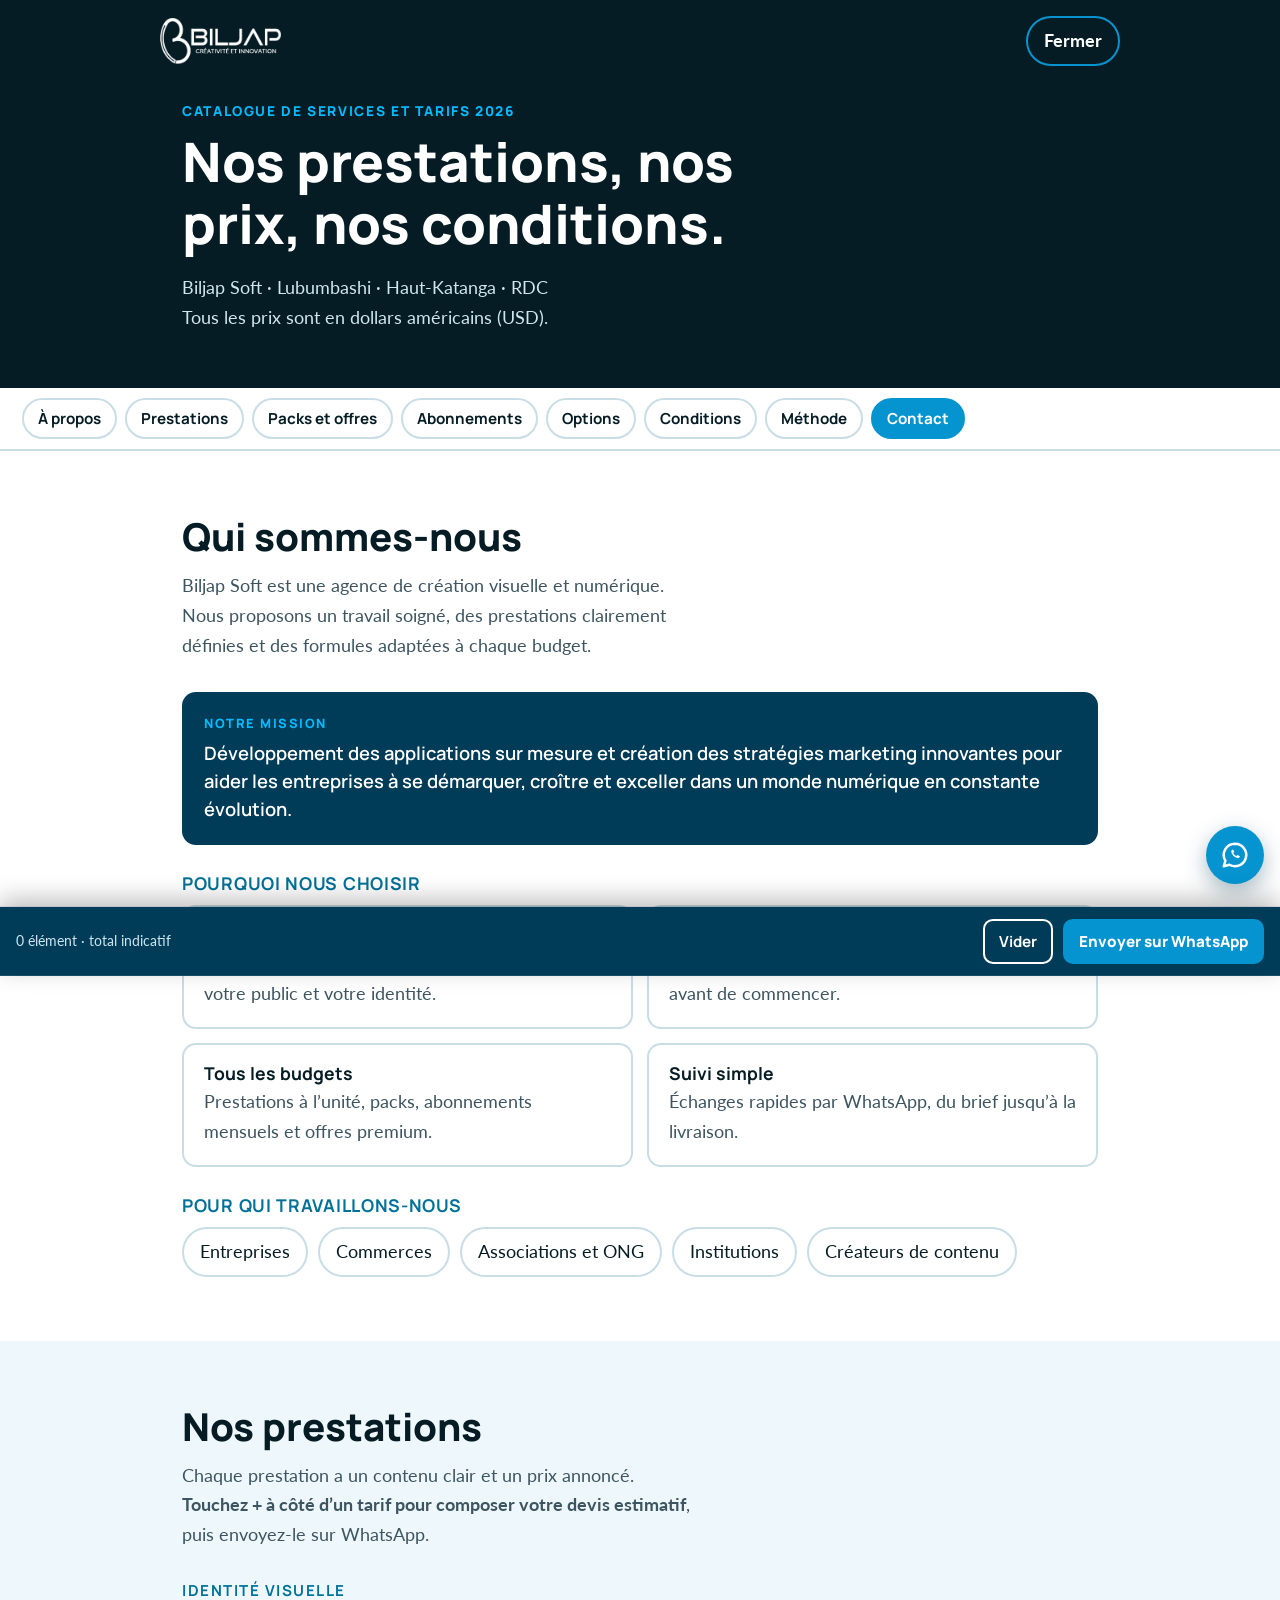
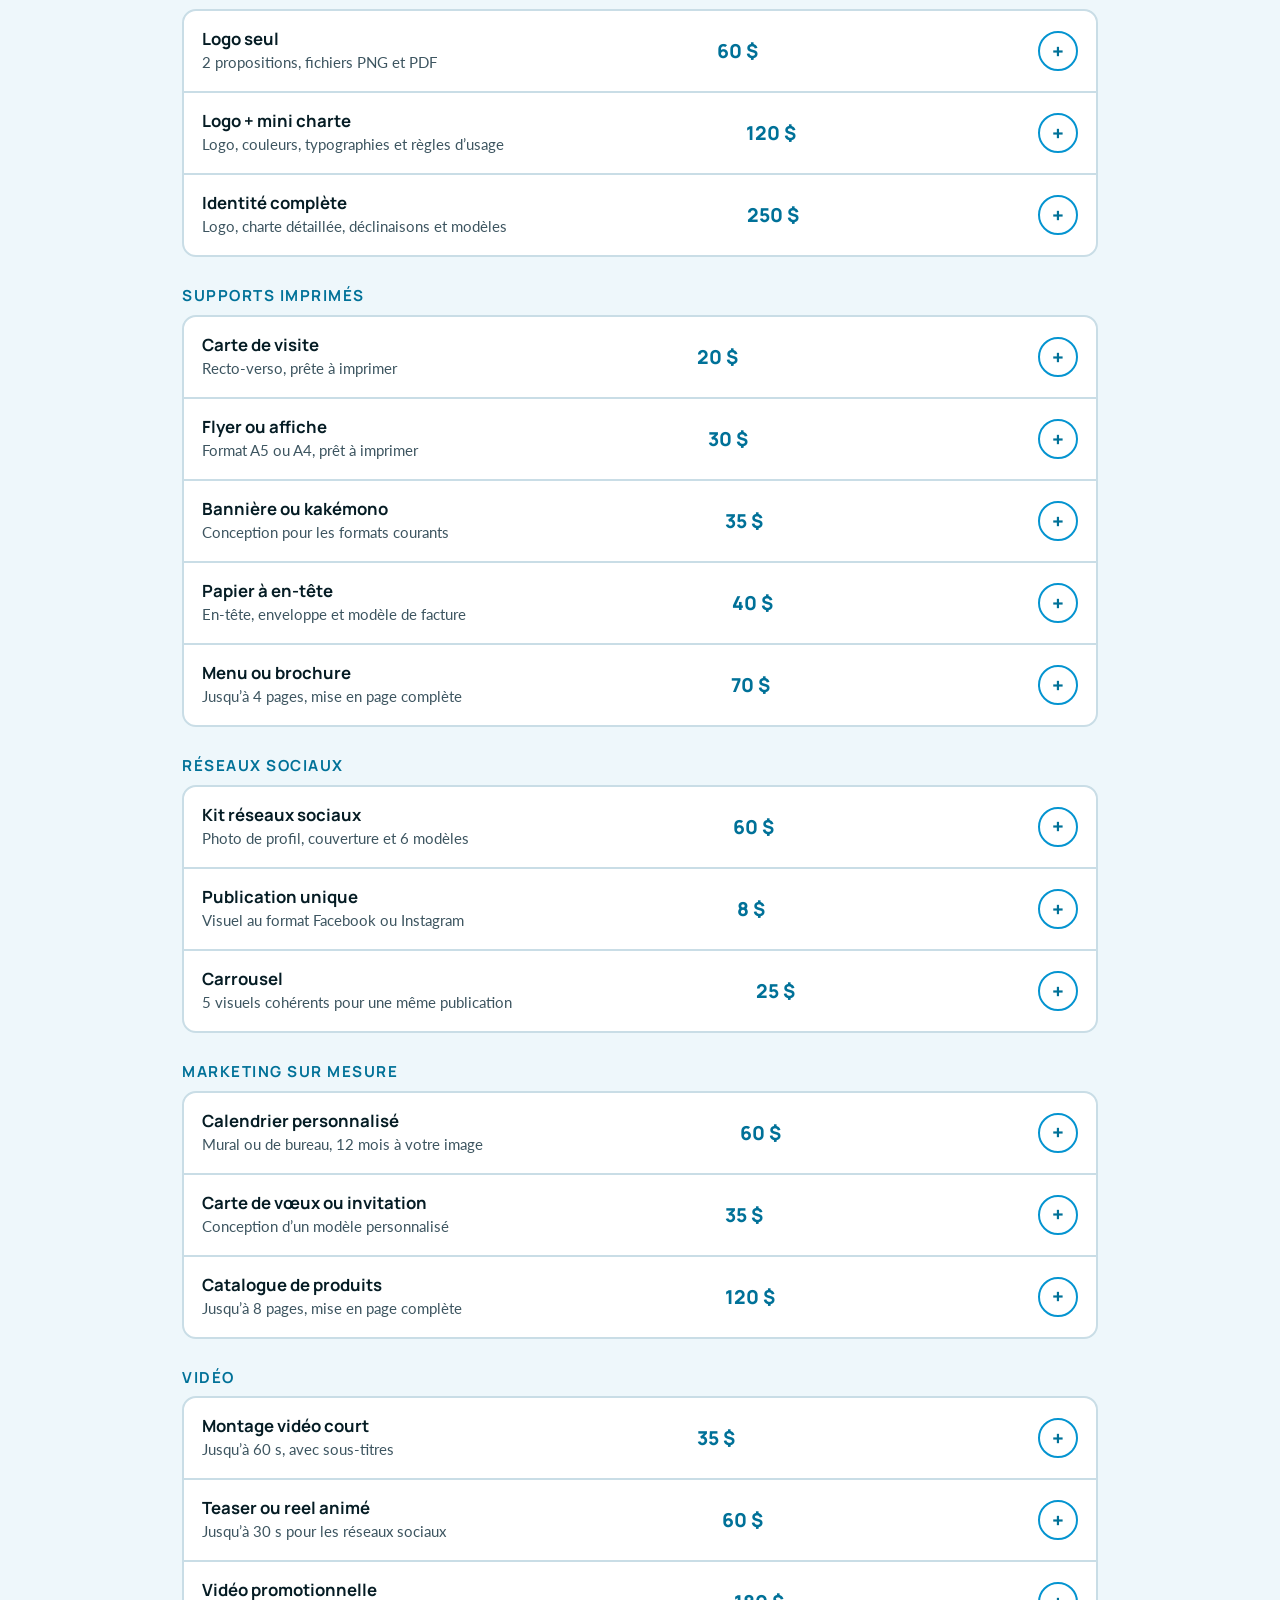
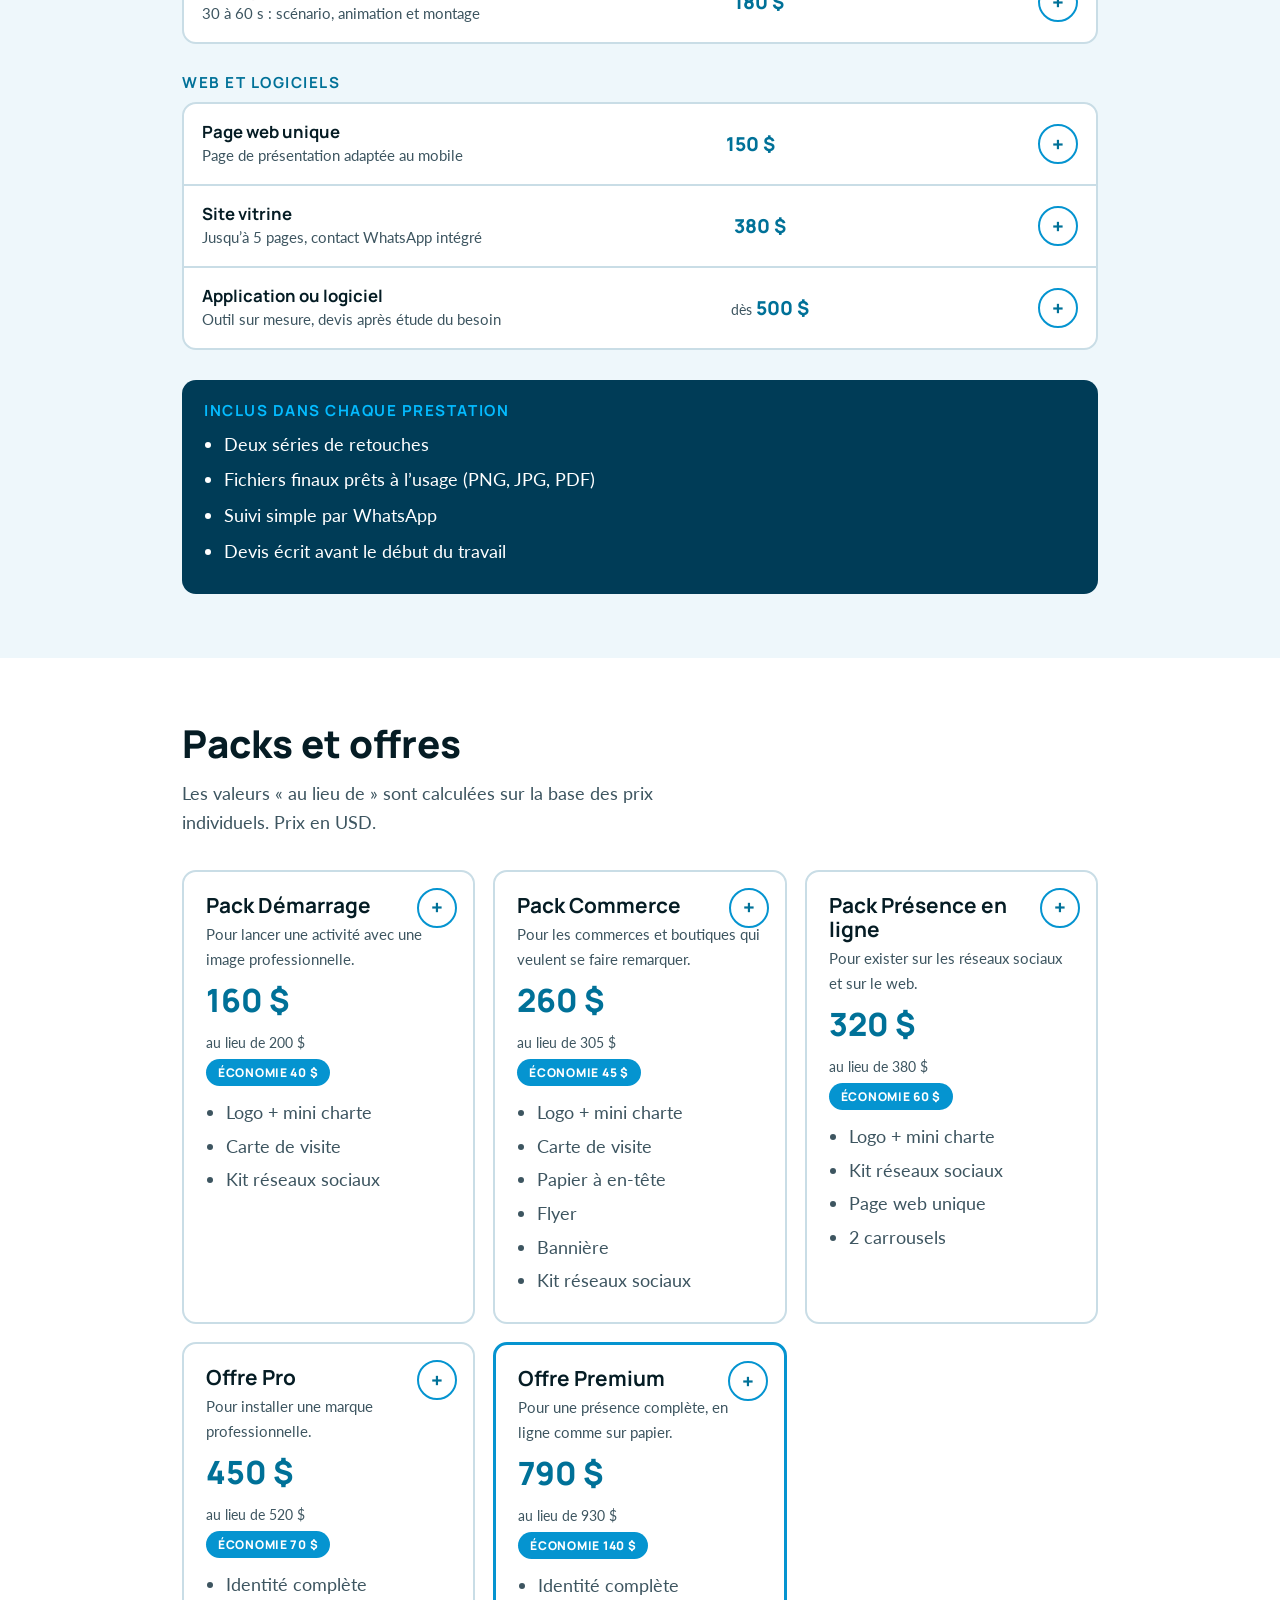
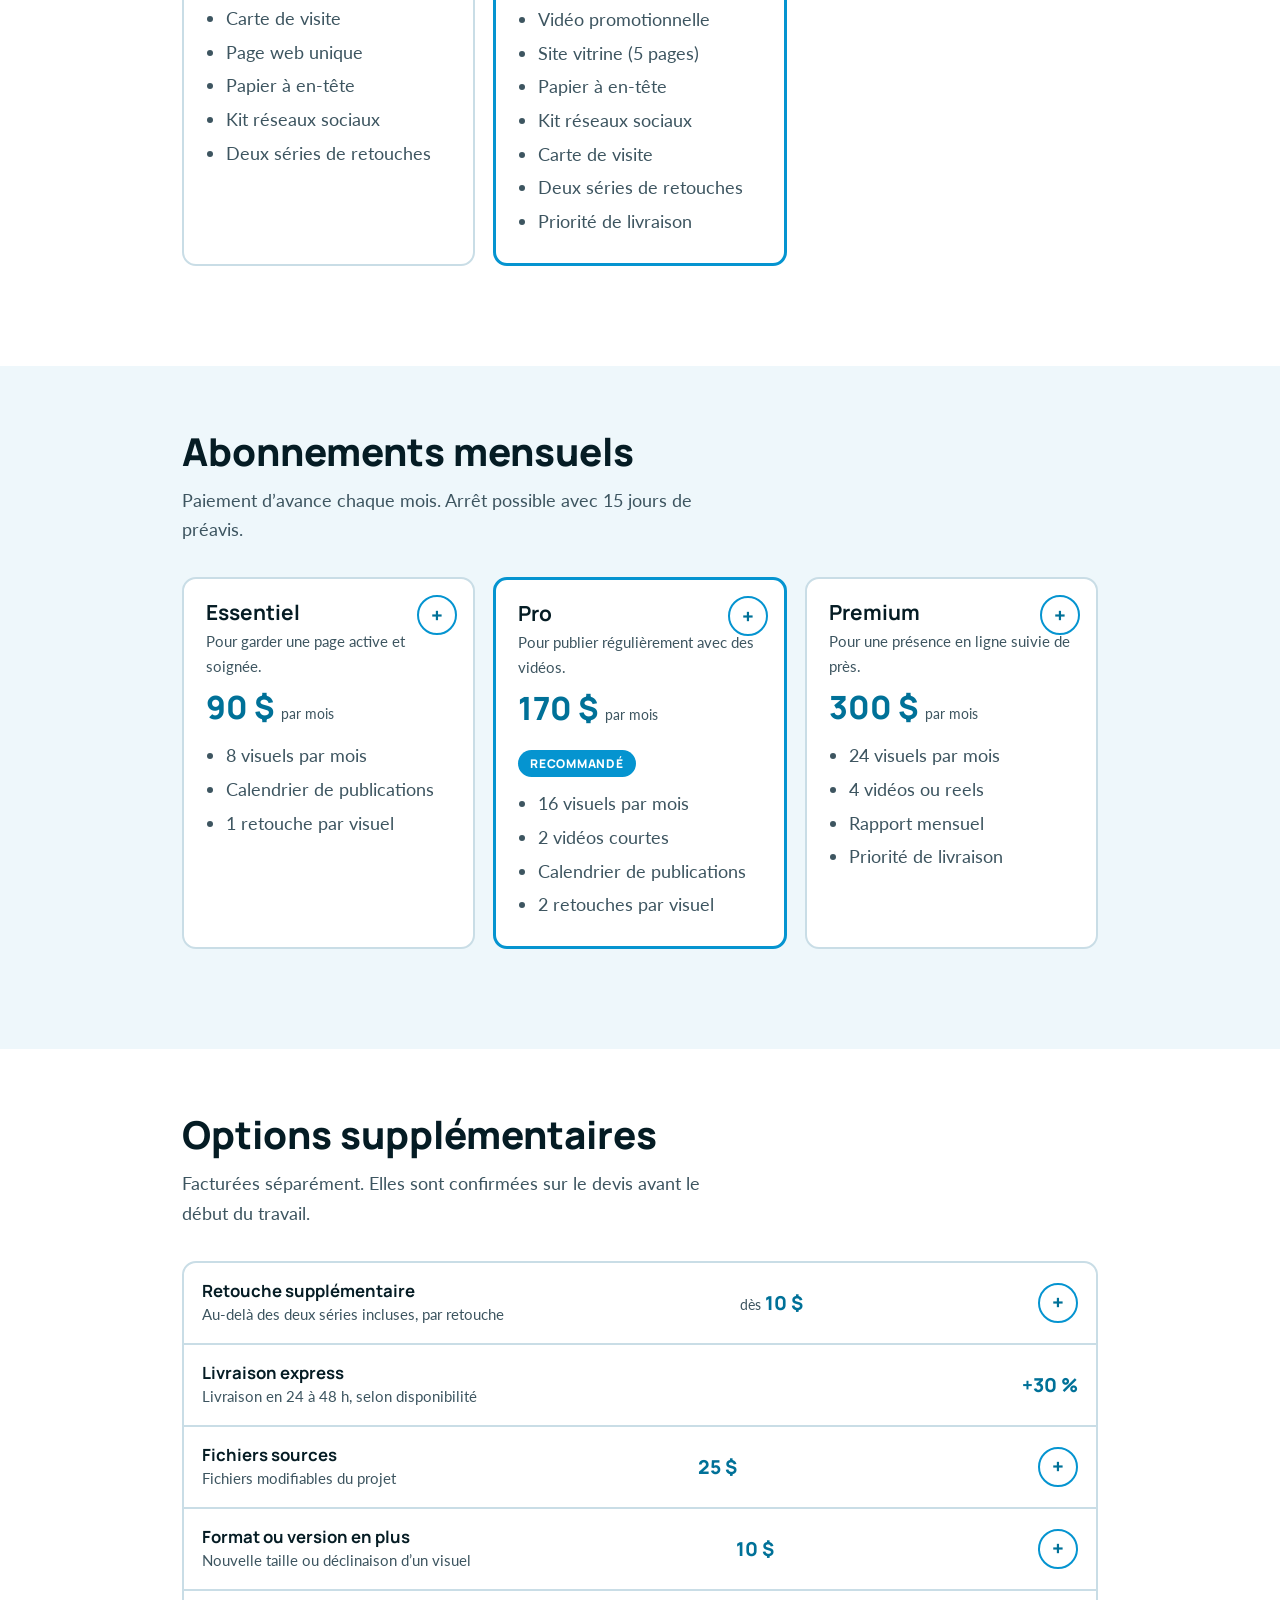
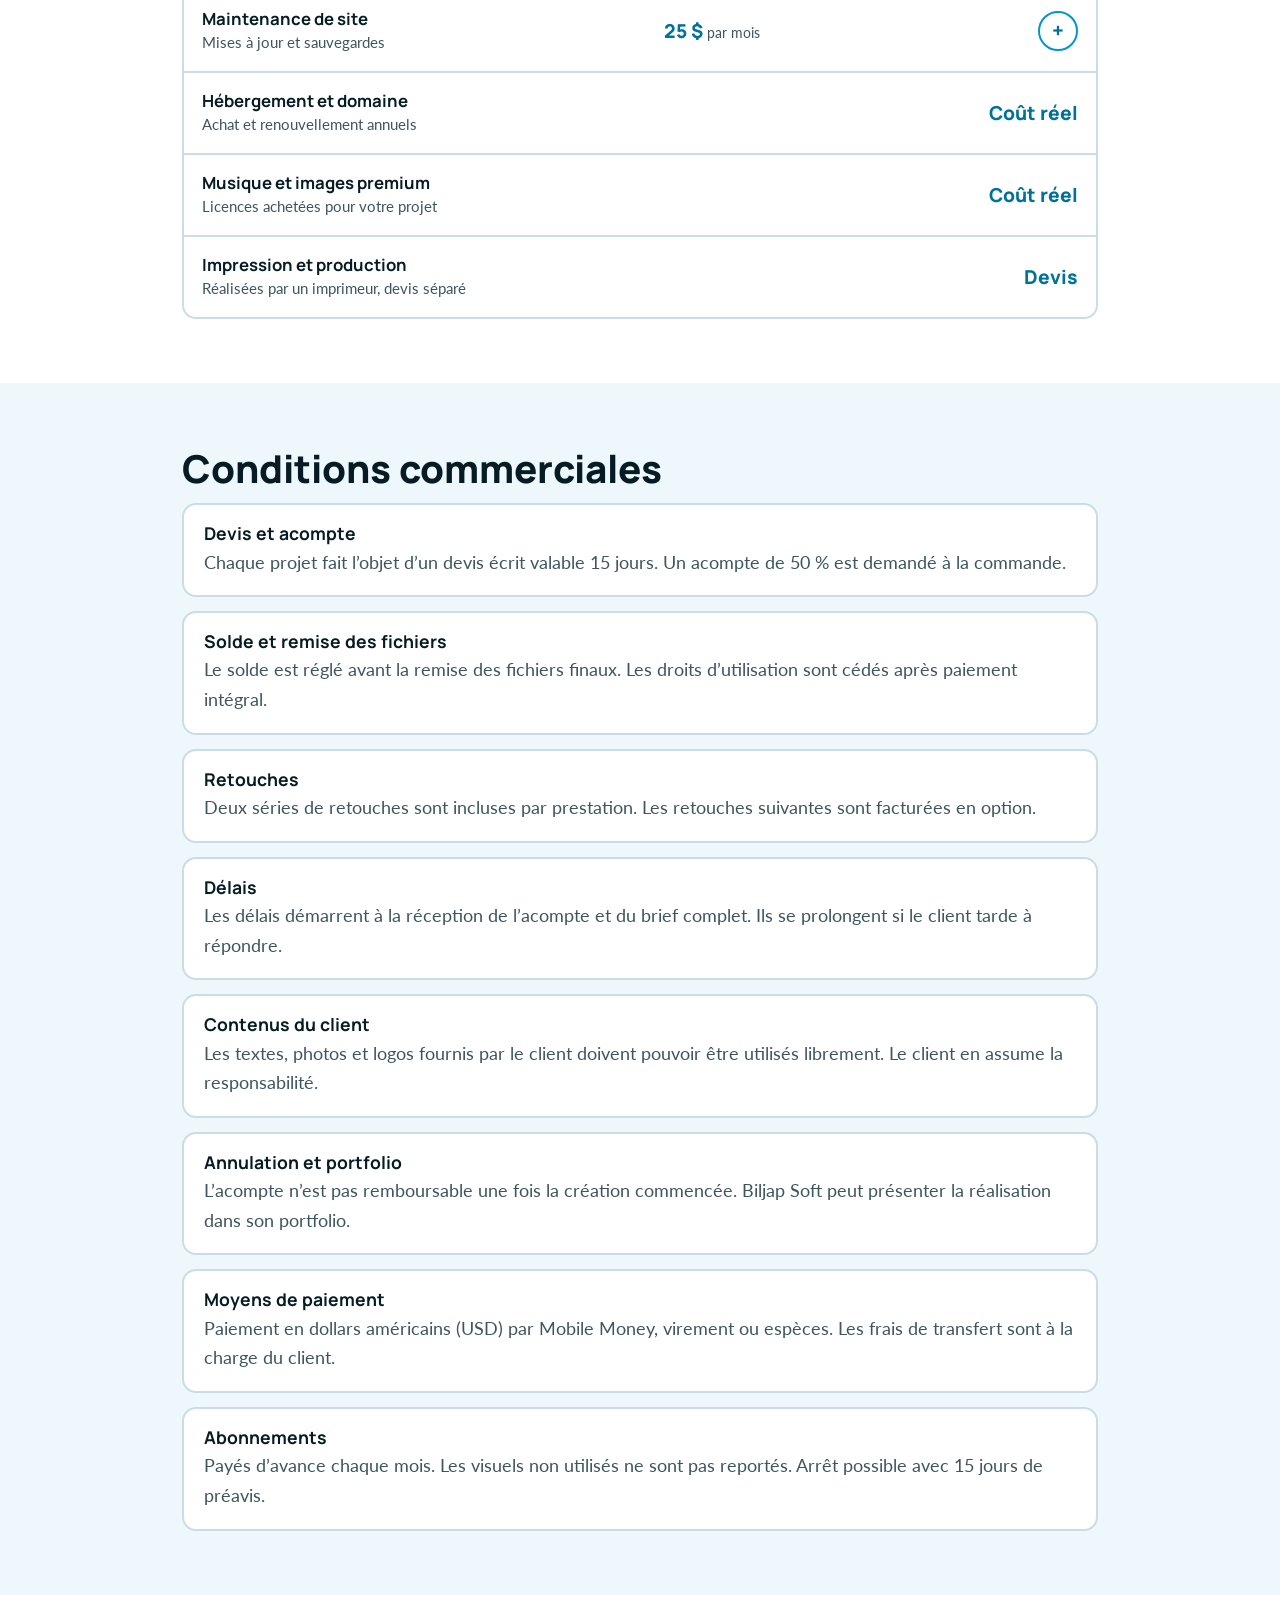
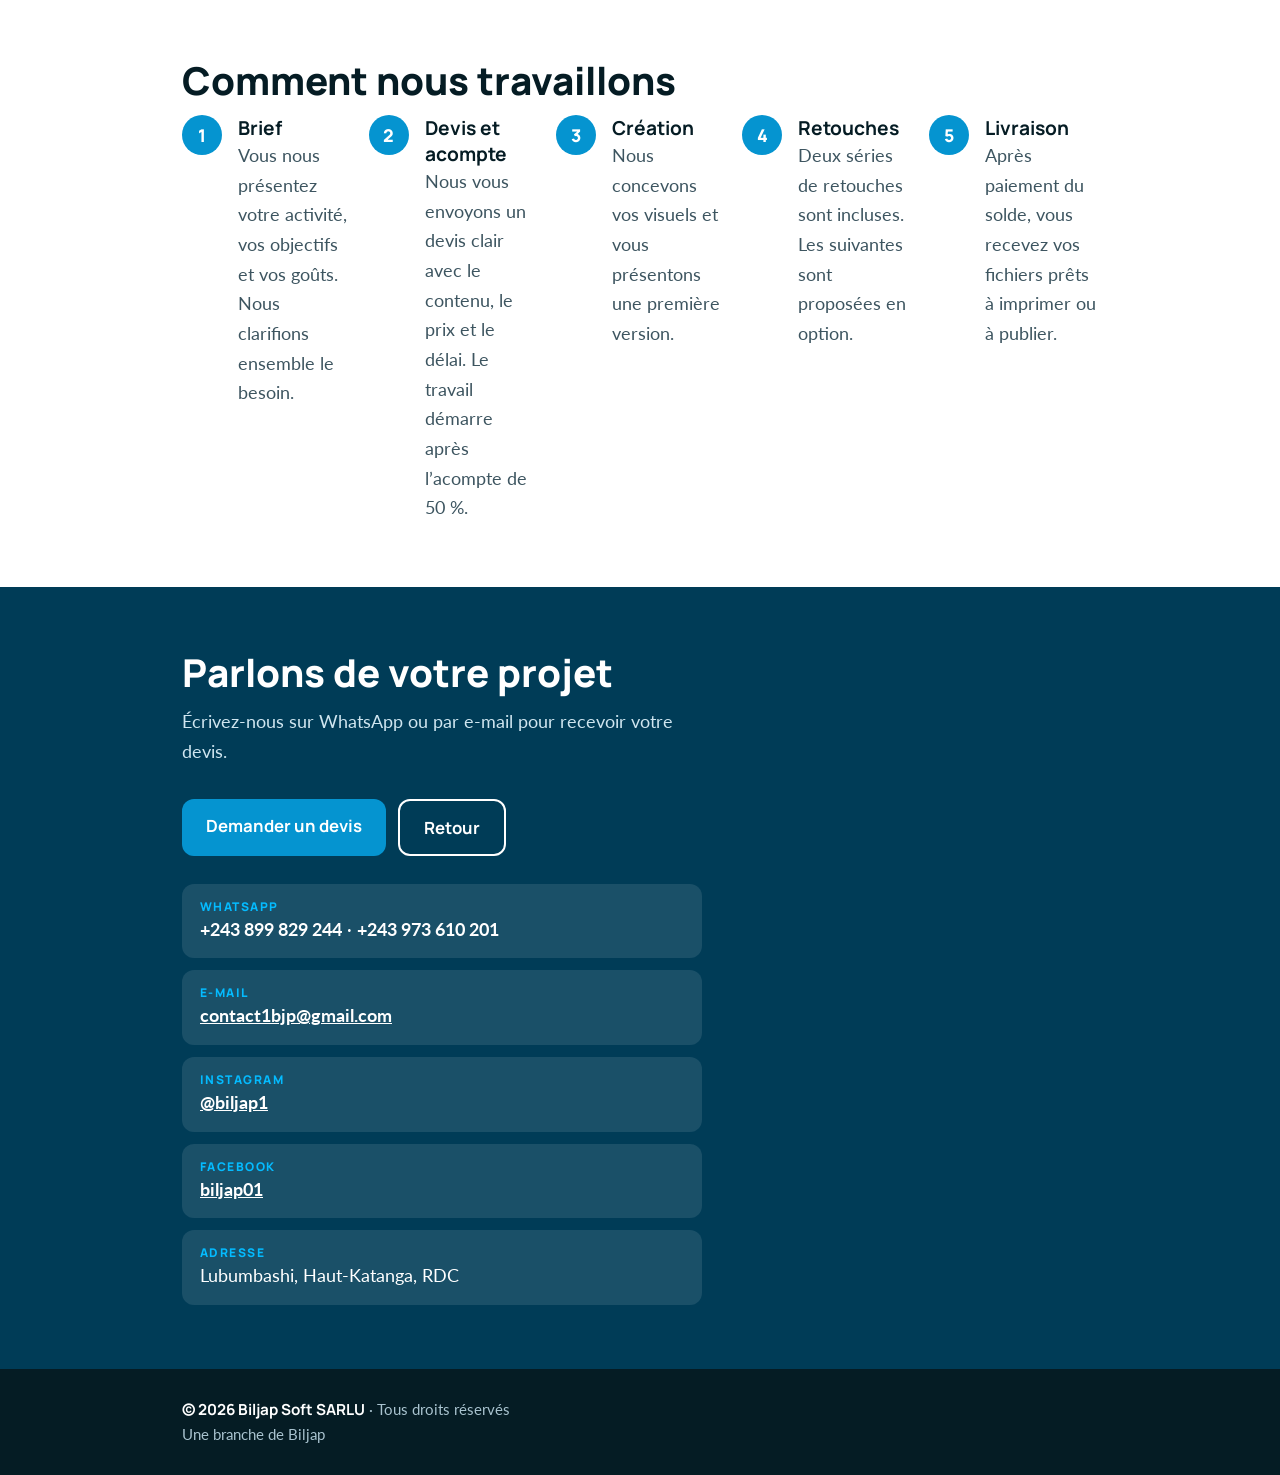
<file: catalogue.html>
<!DOCTYPE html>
<html lang="fr">
<head>
<meta charset="utf-8">
<meta name="viewport" content="width=device-width, initial-scale=1, viewport-fit=cover">
<title>Catalogue de services et tarifs 2026 – Biljap Soft</title>
<meta name="description" content="Prestations, packs, abonnements, options et conditions de Biljap Soft, agence de création visuelle et numérique à Lubumbashi.">
<link rel="icon" href="assets/favicon.svg" type="image/svg+xml">
<link rel="stylesheet" href="https://fonts.googleapis.com/css2?family=Lato:wght@400;700&family=Manrope:wght@600;700;800&display=swap">
<link rel="stylesheet" href="assets/style.css">
<link rel="stylesheet" href="assets/catalogue.css">
<link rel="stylesheet" href="assets/animations.css">
<script src="assets/script.js" defer></script>
<script src="assets/supabase-config.js" defer></script>
<script src="assets/visites.js" defer></script>
</head>
<body data-quote>
<header>
  <div class="wrap bar">
    <a class="logo" href="index.html" aria-label="Biljap Soft, retour au site"><img src="assets/logo-biljap-blanc.png" alt="Biljap, créativité et innovation" height="46" style="height:46px;width:auto;display:block"></a>
    <a class="tel" href="index.html">Fermer</a>
  </div>
  <div class="wrap chero" id="haut">
    <p class="kick">Catalogue de services et tarifs 2026</p>
    <h1>Nos prestations, nos prix, nos conditions.</h1>
    <p class="sub">Biljap Soft · Lubumbashi · Haut-Katanga · RDC<br>Tous les prix sont en dollars américains (USD).</p>
  </div>
</header>
<nav class="cnav" aria-label="Sommaire du catalogue">
  <a href="#apropos">À propos</a><a href="#prestations">Prestations</a><a href="#packs">Packs et offres</a><a href="#abonnements">Abonnements</a><a href="#options">Options</a><a href="#conditions">Conditions</a><a href="#methode">Méthode</a><a href="#contact">Contact</a>
</nav>
<main>
<section id="apropos">
  <div class="wrap">
    <h2>Qui sommes-nous</h2>
    <p class="lead">Biljap Soft est une agence de création visuelle et numérique. Nous proposons un travail soigné, des prestations clairement définies et des formules adaptées à chaque budget.</p>
    <div class="mission"><span>Notre mission</span><p>Développement des applications sur mesure et création des stratégies marketing innovantes pour aider les entreprises à se démarquer, croître et exceller dans un monde numérique en constante évolution.</p></div>
    <h3 class="sub3">Pourquoi nous choisir</h3>
    <div class="items"><div class="item"><h3>Travail soigné</h3><p>Chaque création est pensée pour votre activité, votre public et votre identité.</p></div><div class="item"><h3>Prestations définies</h3><p>Ce qui est inclus et le prix sont indiqués clairement avant de commencer.</p></div><div class="item"><h3>Tous les budgets</h3><p>Prestations à l’unité, packs, abonnements mensuels et offres premium.</p></div><div class="item"><h3>Suivi simple</h3><p>Échanges rapides par WhatsApp, du brief jusqu’à la livraison.</p></div></div>
    <h3 class="sub3">Pour qui travaillons-nous</h3>
    <ul class="chips"><li>Entreprises</li><li>Commerces</li><li>Associations et ONG</li><li>Institutions</li><li>Créateurs de contenu</li></ul>
  </div>
</section>
<section class="alt" id="prestations">
  <div class="wrap">
    <h2>Nos prestations</h2>
    <p class="lead">Chaque prestation a un contenu clair et un prix annoncé. <b>Touchez + à côté d’un tarif pour composer votre devis estimatif</b>, puis envoyez-le sur WhatsApp.</p>
    <div class="grp"><h3>Identité visuelle</h3><div class="rows"><div class="row"><div><b>Logo seul</b><span class="d">2 propositions, fichiers PNG et PDF</span></div><div class="pr">60 $</div></div><div class="row"><div><b>Logo + mini charte</b><span class="d">Logo, couleurs, typographies et règles d’usage</span></div><div class="pr">120 $</div></div><div class="row"><div><b>Identité complète</b><span class="d">Logo, charte détaillée, déclinaisons et modèles</span></div><div class="pr">250 $</div></div></div></div><div class="grp"><h3>Supports imprimés</h3><div class="rows"><div class="row"><div><b>Carte de visite</b><span class="d">Recto-verso, prête à imprimer</span></div><div class="pr">20 $</div></div><div class="row"><div><b>Flyer ou affiche</b><span class="d">Format A5 ou A4, prêt à imprimer</span></div><div class="pr">30 $</div></div><div class="row"><div><b>Bannière ou kakémono</b><span class="d">Conception pour les formats courants</span></div><div class="pr">35 $</div></div><div class="row"><div><b>Papier à en-tête</b><span class="d">En-tête, enveloppe et modèle de facture</span></div><div class="pr">40 $</div></div><div class="row"><div><b>Menu ou brochure</b><span class="d">Jusqu’à 4 pages, mise en page complète</span></div><div class="pr">70 $</div></div></div></div><div class="grp"><h3>Réseaux sociaux</h3><div class="rows"><div class="row"><div><b>Kit réseaux sociaux</b><span class="d">Photo de profil, couverture et 6 modèles</span></div><div class="pr">60 $</div></div><div class="row"><div><b>Publication unique</b><span class="d">Visuel au format Facebook ou Instagram</span></div><div class="pr">8 $</div></div><div class="row"><div><b>Carrousel</b><span class="d">5 visuels cohérents pour une même publication</span></div><div class="pr">25 $</div></div></div></div><div class="grp"><h3>Marketing sur mesure</h3><div class="rows"><div class="row"><div><b>Calendrier personnalisé</b><span class="d">Mural ou de bureau, 12 mois à votre image</span></div><div class="pr">60 $</div></div><div class="row"><div><b>Carte de vœux ou invitation</b><span class="d">Conception d’un modèle personnalisé</span></div><div class="pr">35 $</div></div><div class="row"><div><b>Catalogue de produits</b><span class="d">Jusqu’à 8 pages, mise en page complète</span></div><div class="pr">120 $</div></div></div></div><div class="grp"><h3>Vidéo</h3><div class="rows"><div class="row"><div><b>Montage vidéo court</b><span class="d">Jusqu’à 60 s, avec sous-titres</span></div><div class="pr">35 $</div></div><div class="row"><div><b>Teaser ou reel animé</b><span class="d">Jusqu’à 30 s pour les réseaux sociaux</span></div><div class="pr">60 $</div></div><div class="row"><div><b>Vidéo promotionnelle</b><span class="d">30 à 60 s : scénario, animation et montage</span></div><div class="pr">180 $</div></div></div></div><div class="grp"><h3>Web et logiciels</h3><div class="rows"><div class="row"><div><b>Page web unique</b><span class="d">Page de présentation adaptée au mobile</span></div><div class="pr">150 $</div></div><div class="row"><div><b>Site vitrine</b><span class="d">Jusqu’à 5 pages, contact WhatsApp intégré</span></div><div class="pr">380 $</div></div><div class="row"><div><b>Application ou logiciel</b><span class="d">Outil sur mesure, devis après étude du besoin</span></div><div class="pr"><small>dès</small> 500 $</div></div></div></div>
    <div class="incl"><h3>Inclus dans chaque prestation</h3><ul><li>Deux séries de retouches</li><li>Fichiers finaux prêts à l’usage (PNG, JPG, PDF)</li><li>Suivi simple par WhatsApp</li><li>Devis écrit avant le début du travail</li></ul></div>
  </div>
</section>
<section id="packs">
  <div class="wrap">
    <h2>Packs et offres</h2>
    <p class="lead">Les valeurs « au lieu de » sont calculées sur la base des prix individuels. Prix en USD.</p>
    <div class="packs"><div class="pack"><h3>Pack Démarrage</h3><p class="pd">Pour lancer une activité avec une image professionnelle.</p><div class="p">160 $</div><small>au lieu de 200 $</small><span class="eco">Économie 40 $</span><ul><li>Logo + mini charte</li><li>Carte de visite</li><li>Kit réseaux sociaux</li></ul></div><div class="pack"><h3>Pack Commerce</h3><p class="pd">Pour les commerces et boutiques qui veulent se faire remarquer.</p><div class="p">260 $</div><small>au lieu de 305 $</small><span class="eco">Économie 45 $</span><ul><li>Logo + mini charte</li><li>Carte de visite</li><li>Papier à en-tête</li><li>Flyer</li><li>Bannière</li><li>Kit réseaux sociaux</li></ul></div><div class="pack"><h3>Pack Présence en ligne</h3><p class="pd">Pour exister sur les réseaux sociaux et sur le web.</p><div class="p">320 $</div><small>au lieu de 380 $</small><span class="eco">Économie 60 $</span><ul><li>Logo + mini charte</li><li>Kit réseaux sociaux</li><li>Page web unique</li><li>2 carrousels</li></ul></div><div class="pack"><h3>Offre Pro</h3><p class="pd">Pour installer une marque professionnelle.</p><div class="p">450 $</div><small>au lieu de 520 $</small><span class="eco">Économie 70 $</span><ul><li>Identité complète</li><li>Carte de visite</li><li>Page web unique</li><li>Papier à en-tête</li><li>Kit réseaux sociaux</li><li>Deux séries de retouches</li></ul></div><div class="pack best"><h3>Offre Premium</h3><p class="pd">Pour une présence complète, en ligne comme sur papier.</p><div class="p">790 $</div><small>au lieu de 930 $</small><span class="eco">Économie 140 $</span><ul><li>Identité complète</li><li>Vidéo promotionnelle</li><li>Site vitrine (5 pages)</li><li>Papier à en-tête</li><li>Kit réseaux sociaux</li><li>Carte de visite</li><li>Deux séries de retouches</li><li>Priorité de livraison</li></ul></div></div>
  </div>
</section>
<section class="alt" id="abonnements">
  <div class="wrap">
    <h2>Abonnements mensuels</h2>
    <p class="lead">Paiement d’avance chaque mois. Arrêt possible avec 15 jours de préavis.</p>
    <div class="packs"><div class="pack"><h3>Essentiel</h3><p class="pd">Pour garder une page active et soignée.</p><div class="p">90 $ <small>par mois</small></div><ul><li>8 visuels par mois</li><li>Calendrier de publications</li><li>1 retouche par visuel</li></ul></div><div class="pack best"><h3>Pro</h3><p class="pd">Pour publier régulièrement avec des vidéos.</p><div class="p">170 $ <small>par mois</small></div><span class="eco">Recommandé</span><ul><li>16 visuels par mois</li><li>2 vidéos courtes</li><li>Calendrier de publications</li><li>2 retouches par visuel</li></ul></div><div class="pack"><h3>Premium</h3><p class="pd">Pour une présence en ligne suivie de près.</p><div class="p">300 $ <small>par mois</small></div><ul><li>24 visuels par mois</li><li>4 vidéos ou reels</li><li>Rapport mensuel</li><li>Priorité de livraison</li></ul></div></div>
  </div>
</section>
<section id="options">
  <div class="wrap">
    <h2>Options supplémentaires</h2>
    <p class="lead">Facturées séparément. Elles sont confirmées sur le devis avant le début du travail.</p>
    <div class="rows"><div class="row"><div><b>Retouche supplémentaire</b><span class="d">Au-delà des deux séries incluses, par retouche</span></div><div class="pr"><small>dès</small> 10 $</div></div><div class="row"><div><b>Livraison express</b><span class="d">Livraison en 24 à 48 h, selon disponibilité</span></div><div class="pr">+30 %</div></div><div class="row"><div><b>Fichiers sources</b><span class="d">Fichiers modifiables du projet</span></div><div class="pr">25 $</div></div><div class="row"><div><b>Format ou version en plus</b><span class="d">Nouvelle taille ou déclinaison d’un visuel</span></div><div class="pr">10 $</div></div><div class="row"><div><b>Maintenance de site</b><span class="d">Mises à jour et sauvegardes</span></div><div class="pr">25 $ <small>par mois</small></div></div><div class="row"><div><b>Hébergement et domaine</b><span class="d">Achat et renouvellement annuels</span></div><div class="pr">Coût réel</div></div><div class="row"><div><b>Musique et images premium</b><span class="d">Licences achetées pour votre projet</span></div><div class="pr">Coût réel</div></div><div class="row"><div><b>Impression et production</b><span class="d">Réalisées par un imprimeur, devis séparé</span></div><div class="pr">Devis</div></div></div>
  </div>
</section>
<section class="alt" id="conditions">
  <div class="wrap">
    <h2>Conditions commerciales</h2>
    <div class="items one"><div class="item"><h3>Devis et acompte</h3><p>Chaque projet fait l’objet d’un devis écrit valable 15 jours. Un acompte de 50 % est demandé à la commande.</p></div><div class="item"><h3>Solde et remise des fichiers</h3><p>Le solde est réglé avant la remise des fichiers finaux. Les droits d’utilisation sont cédés après paiement intégral.</p></div><div class="item"><h3>Retouches</h3><p>Deux séries de retouches sont incluses par prestation. Les retouches suivantes sont facturées en option.</p></div><div class="item"><h3>Délais</h3><p>Les délais démarrent à la réception de l’acompte et du brief complet. Ils se prolongent si le client tarde à répondre.</p></div><div class="item"><h3>Contenus du client</h3><p>Les textes, photos et logos fournis par le client doivent pouvoir être utilisés librement. Le client en assume la responsabilité.</p></div><div class="item"><h3>Annulation et portfolio</h3><p>L’acompte n’est pas remboursable une fois la création commencée. Biljap Soft peut présenter la réalisation dans son portfolio.</p></div><div class="item"><h3>Moyens de paiement</h3><p>Paiement en dollars américains (USD) par Mobile Money, virement ou espèces. Les frais de transfert sont à la charge du client.</p></div><div class="item"><h3>Abonnements</h3><p>Payés d’avance chaque mois. Les visuels non utilisés ne sont pas reportés. Arrêt possible avec 15 jours de préavis.</p></div></div>
  </div>
</section>
<section id="methode">
  <div class="wrap">
    <h2>Comment nous travaillons</h2>
    <ol class="steps five"><li><b>Brief</b><span>Vous nous présentez votre activité, vos objectifs et vos goûts. Nous clarifions ensemble le besoin.</span></li><li><b>Devis et acompte</b><span>Nous vous envoyons un devis clair avec le contenu, le prix et le délai. Le travail démarre après l’acompte de 50 %.</span></li><li><b>Création</b><span>Nous concevons vos visuels et vous présentons une première version.</span></li><li><b>Retouches</b><span>Deux séries de retouches sont incluses. Les suivantes sont proposées en option.</span></li><li><b>Livraison</b><span>Après paiement du solde, vous recevez vos fichiers prêts à imprimer ou à publier.</span></li></ol>
  </div>
</section>
<section class="contact" id="contact">
  <div class="wrap">
    <h2>Parlons de votre projet</h2>
    <p class="lead">Écrivez-nous sur WhatsApp ou par e-mail pour recevoir votre devis.</p>
    <div class="btns"><a class="btn main" href="whatsapp://send?phone=/243899829244?text=Bonjour%20Biljap%20Soft%2C%20je%20souhaite%20un%20devis.">Demander un devis</a><a class="btn ghost" href="index.html">Retour</a></div>
    <ul class="clist">
      <li><span>WhatsApp</span><a href="whatsapp://send?phone=243899829244" style="text-decoration:none; size:14px">+243 899 829 244</a> · <a href="whatsapp://send?phone=243973610201" style="text-decoration:none; size:14px">+243 973 610 201</a></li>
      <li><span>E-mail</span><a href="mailto:contact1bjp@gmail.com">contact1bjp@gmail.com</a></li>
      <li><span>Instagram</span><a href="https://www.instagram.com/biljap1?dmpr=czBpMTJ1c3Nvdmox&utm_source=qr">@biljap1</a></li>
      <li><span>Facebook</span><a href="https://www.facebook.com/share/19TpGvCeK1/?mibextid=wwXIfr">biljap01</a></li>
      <li><span>Adresse</span>Lubumbashi, Haut-Katanga, RDC</li>
    </ul>
  </div>
</section>
</main>
<footer>
  <div class="wrap"><b>© 2026 Biljap Soft SARLU</b> · Tous droits réservés<br>Une branche de Biljap</div>
</footer>
</body>
</html>
</file>
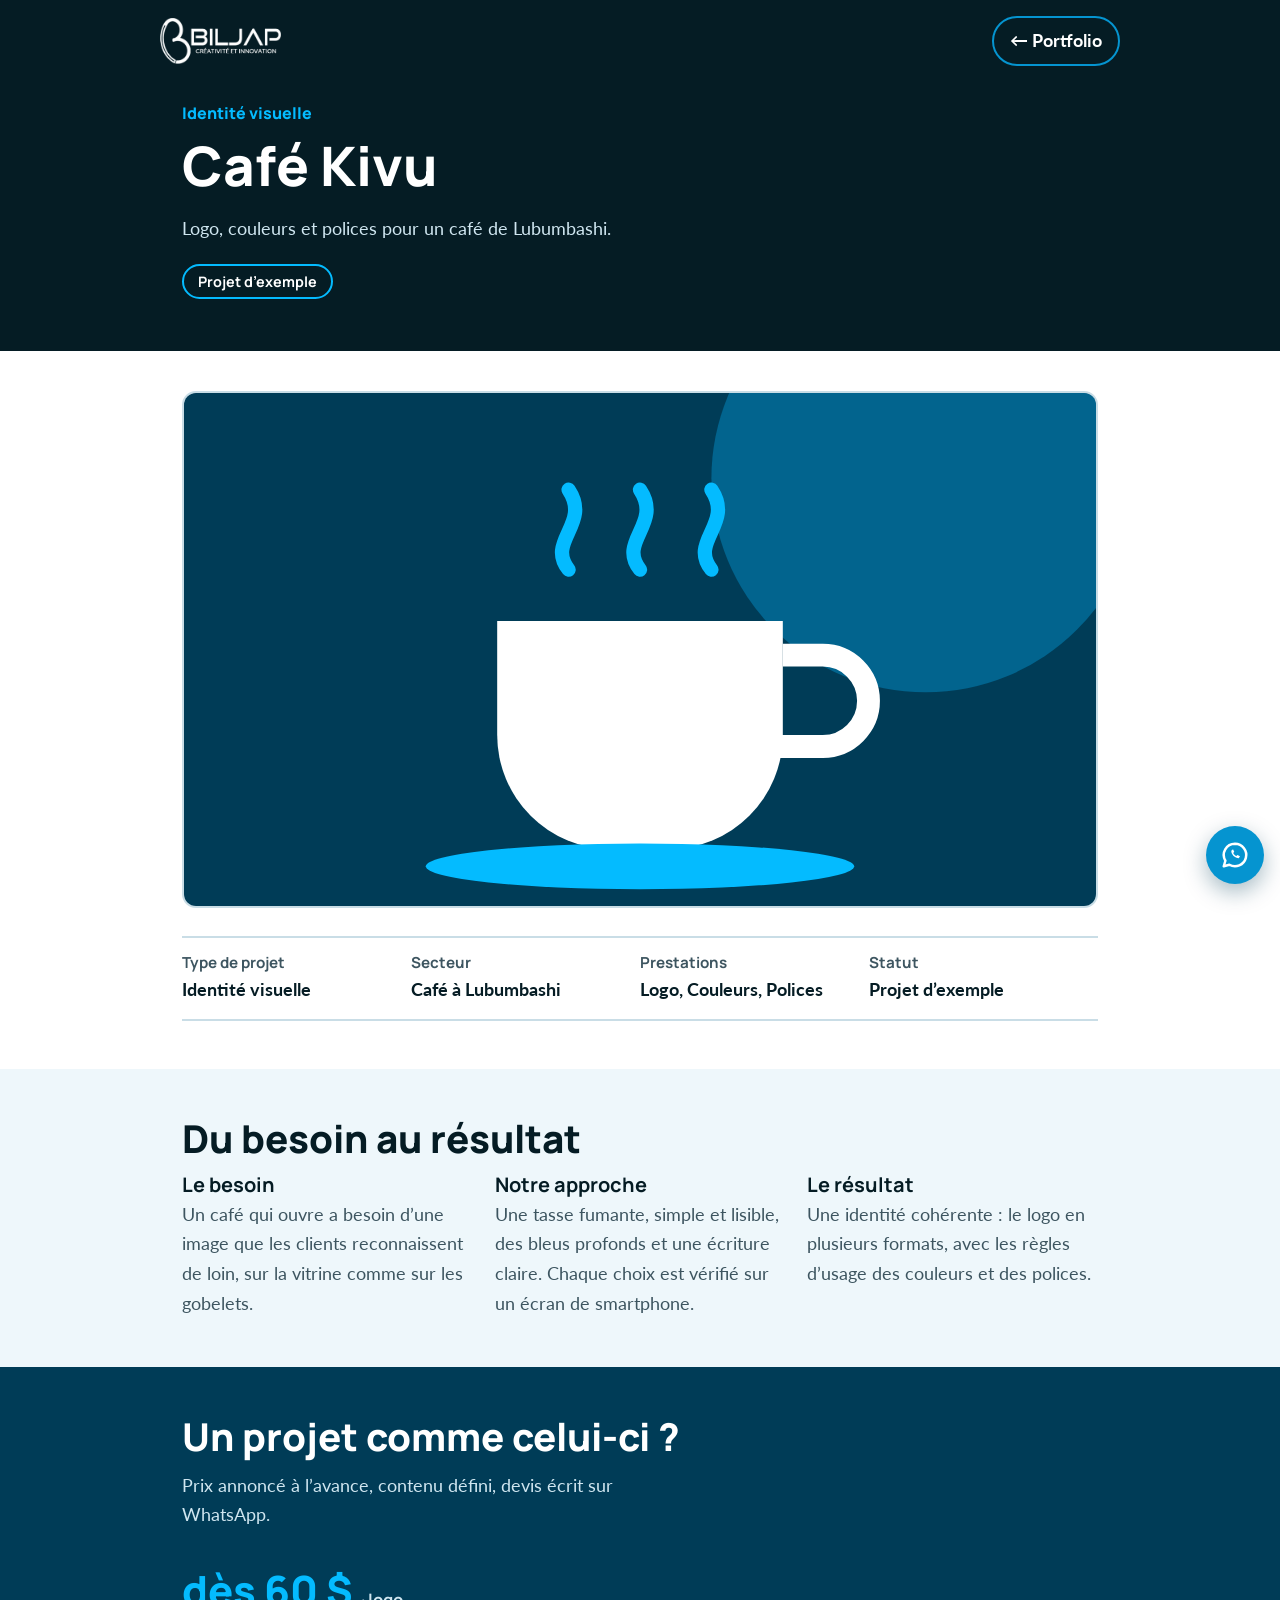
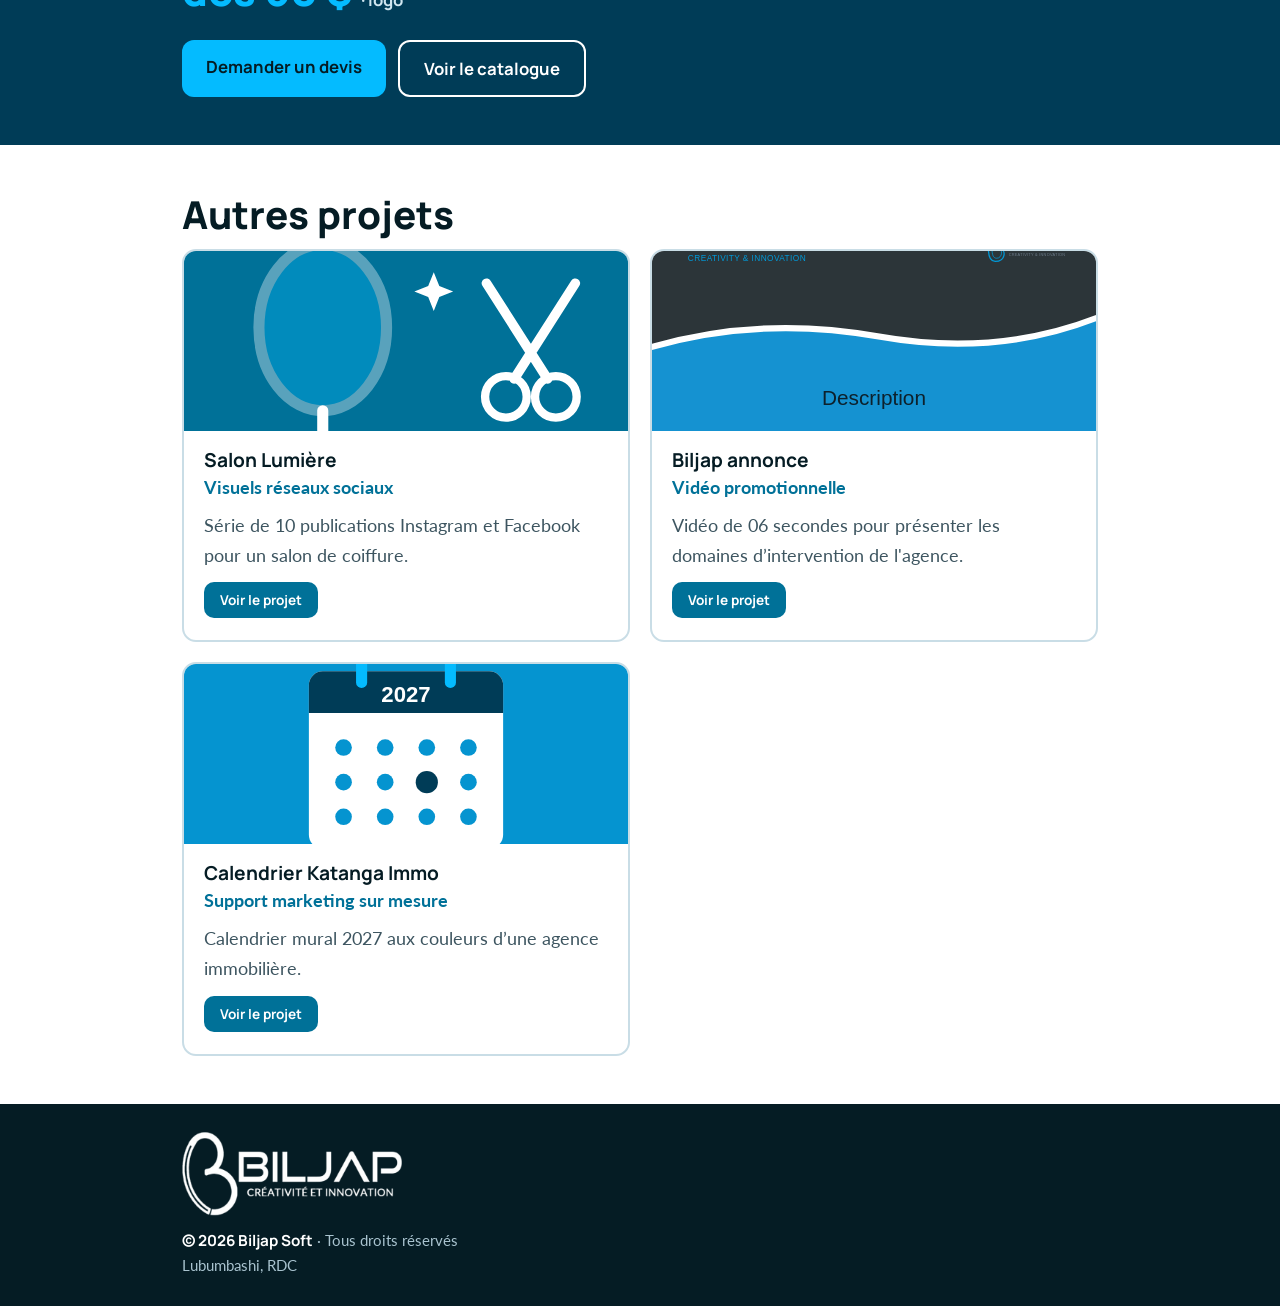
<file: projet.html>
<!DOCTYPE html>
<html lang="fr">
<head>
<meta charset="utf-8">
<meta name="viewport" content="width=device-width, initial-scale=1, viewport-fit=cover">
<link rel="icon" href="assets/favicon.svg" type="image/svg+xml">
<title>Projet – Biljap Soft</title>
<meta name="description" content="Projet réalisé par Biljap Soft, agence de création visuelle et numérique à Lubumbashi.">
<link rel="stylesheet" href="https://fonts.googleapis.com/css2?family=Lato:wght@400;700&family=Manrope:wght@600;700;800&display=swap">
<link rel="stylesheet" href="assets/style.css">
<link rel="stylesheet" href="assets/projet.css?v=2">
<link rel="stylesheet" href="assets/animations.css">
<script src="assets/script.js" defer></script>
<script src="assets/supabase-config.js" defer></script>
<script src="assets/visites.js" defer></script>
<script src="assets/projet.js?v=2" defer></script>
</head>
<body>
<header>
  <div class="wrap bar">
    <a class="logo" href="index.html" aria-label="Biljap Soft, retour au site"><img src="assets/logo-biljap-blanc.png" alt="Biljap, créativité et innovation" height="46" style="height:46px;width:auto;display:block"></a>
    <a class="tel" href="index.html#portfolio">← Portfolio</a>
  </div>
  <div class="wrap phero" id="haut">
    <p class="kick" id="p-cat"></p>
    <h1 id="p-titre">Projet</h1>
    <p class="sub" id="p-resume"></p>
    <p class="badge" id="p-badge" hidden>Projet d’exemple</p>
  </div>
</header>
<main id="fiche"><section><div class="wrap"><p class="lead">Chargement du projet…</p></div></section></main>
<footer>
  <div class="wrap">
    <img src="assets/logo-biljap-blanc.png" alt="Biljap, créativité et innovation" style="height:84px;width:auto;display:block;margin-bottom:12px"><b>© 2026 Biljap Soft</b> · Tous droits réservés<br>Lubumbashi, RDC
  </div>
</footer>
</body>
</html>
</file>
<file: assets/style.css>
:root{
  --bg:#fff; --text:#051C24; --muted:#3d5560; --surface:#EEF7FB; --line:#c9dde6;
  --brand:#0594D0; --deep:#003C57; --sky:#04BBFF; --accent:#007198; --ink:#051C24;
  --link:#007198;
  box-sizing:border-box;
  padding-top:env(safe-area-inset-top,0px); padding-bottom:env(safe-area-inset-bottom,0px);
}
@media (prefers-color-scheme:dark){
  :root:not([data-theme="light"]){--bg:#051C24;--text:#fff;--muted:#a9c3cf;--surface:#0a2b38;--line:#14495e;--link:#04BBFF}
}
:root[data-theme="dark"]{--bg:#051C24;--text:#fff;--muted:#a9c3cf;--surface:#0a2b38;--line:#14495e;--link:#04BBFF}
html{scroll-padding-top:env(safe-area-inset-top,0px);scroll-behavior:smooth}
*,*::before,*::after{box-sizing:inherit}
body{margin:0;background:var(--bg);color:var(--text);font:400 18px/1.65 Lato,system-ui,sans-serif;-webkit-text-size-adjust:100%}
h1,h2,h3{font-family:Manrope,system-ui,sans-serif;line-height:1.15;margin:0}
a{color:var(--link)}
:focus-visible{outline:3px solid var(--sky);outline-offset:3px}
.wrap{max-width:960px;margin:0 auto;padding:0 22px}

/* En-tête */
header{background:var(--ink);color:#fff}
.bar{display:flex;align-items:center;justify-content:space-between;padding:16px 0}
.logo{display:flex;align-items:center;gap:10px;font:800 20px Manrope,sans-serif;color:#fff;text-decoration:none;letter-spacing:.02em}
.logo i{display:grid;place-items:center;width:36px;height:36px;border-radius:9px;background:linear-gradient(135deg,var(--brand),var(--sky));font:800 22px Manrope,sans-serif;font-style:normal;color:#fff}
.bar a.tel{color:#fff;font-weight:700;text-decoration:none;border:2px solid var(--brand);border-radius:99px;padding:8px 16px}

/* Héros */
.hero{position:relative;overflow:hidden;padding:56px 0 72px}
.hero .art{position:absolute;right:-30px;bottom:-10px;width:min(360px,80vw);opacity:.22;pointer-events:none}
@media(min-width:720px){.hero .art{right:4%;bottom:auto;top:50%;transform:translateY(-50%);width:380px;opacity:.95}}
.hero h1{font-size:clamp(2.2rem,9vw,4.2rem);font-weight:800;max-width:14ch;position:relative}
.hero p{font-size:1.2rem;max-width:34ch;color:#cfe6f0;margin:20px 0 32px;position:relative}
.btns{display:flex;flex-wrap:wrap;gap:12px;position:relative}
.btn{display:inline-block;padding:15px 24px;border-radius:12px;font:700 1.05rem Manrope,sans-serif;text-decoration:none}
.btn.main{background:var(--brand);color:#fff}
.btn.ghost{border:2px solid #fff;color:#fff}

/* Sections */
section{padding:64px 0}
section h2{font-size:clamp(1.7rem,6vw,2.4rem);font-weight:800;margin-bottom:12px}
.lead{color:var(--muted);max-width:52ch;margin:0 0 32px}

/* Services */
.svc{border-top:2px solid var(--line)}
.svc article{display:grid;gap:6px;padding:22px 0;border-bottom:2px solid var(--line)}
.svc h3{font-size:1.3rem;font-weight:700}
.svc p{margin:0;color:var(--muted)}
@media(min-width:720px){.svc article{grid-template-columns:1fr 1.4fr;gap:32px}}

.px{display:block;margin-top:2px;color:var(--link);font:800 1.1rem Manrope,sans-serif}
.packs{display:grid;gap:18px;margin-bottom:36px}
.pack{border:2px solid var(--line);border-radius:14px;padding:22px;background:var(--bg)}
.pack.best{border-color:var(--brand);border-width:3px}
.pack h3{font-size:1.3rem}
.pack .p{font:800 2rem Manrope,sans-serif;color:var(--link);margin:6px 0 12px}
.pack ul{margin:0;padding-left:20px;color:var(--muted)}
.pack li{margin:4px 0}
.pack small{display:block;color:var(--muted);font:400 .9rem Lato,sans-serif}
.pack .p small{display:inline;font-size:.9rem}
.pack em{font-style:normal;font-weight:700;color:var(--text)}
.rules{display:grid;gap:22px}
.rules h3{font-size:1.2rem;margin-bottom:6px}
.rules ul{margin:0;padding-left:20px;color:var(--muted)}
.works{display:grid;gap:20px}
.work{border:2px solid var(--line);border-radius:14px;overflow:hidden;background:var(--bg)}
.thumb{height:180px;display:grid;place-items:center;color:#fff;font:800 2.2rem Manrope,sans-serif;text-align:center;padding:0 12px}
.work .t{padding:18px 20px 22px}
.work h3{font-size:1.2rem}
.work .k{color:var(--link);font-weight:700;margin:2px 0 8px}
.work p{margin:0 0 12px;color:var(--muted)}
.work a{display:inline-block;padding:9px 16px;border-radius:10px;background:var(--accent);color:#fff;font:700 .85rem Manrope,sans-serif;text-decoration:none;transition:transform .2s,box-shadow .2s,background .2s}
.work a:hover{background:var(--brand);transform:translateY(-2px);box-shadow:0 6px 14px rgba(5,148,208,.3)}
.work a:active{transform:scale(.97)}
.note{margin-top:22px;color:var(--muted);font-size:.95rem}
@media(min-width:720px){.packs{grid-template-columns:repeat(3,1fr)}.rules{grid-template-columns:1fr 1fr}.works{grid-template-columns:repeat(2,1fr)}}

/* Méthode */
.alt{background:var(--surface)}
.steps{list-style:none;margin:0;padding:0;display:grid;gap:18px;counter-reset:s}
.steps li{counter-increment:s;position:relative;padding-left:56px}
.steps li::before{content:counter(s);position:absolute;left:0;top:0;width:40px;height:40px;border-radius:50%;background:var(--brand);color:#fff;display:grid;place-items:center;font:800 1.1rem Manrope,sans-serif}
.steps b{display:block;font:700 1.2rem Manrope,sans-serif}
.steps span{color:var(--muted)}
@media(min-width:720px){.steps{grid-template-columns:repeat(4,1fr)}}

/* Engagements */
.facts{display:grid;gap:22px}
.facts h3{font-size:1.25rem;margin-bottom:4px}
.facts p{margin:0;color:var(--muted)}
@media(min-width:720px){.facts{grid-template-columns:repeat(3,1fr)}}

/* Contact */
.contact{background:var(--deep);color:#fff}
.contact .lead{color:#cfe6f0}
.icons{display:flex;flex-wrap:wrap;gap:16px}
.icons a{position:relative;display:grid;place-items:center;width:60px;height:60px;border-radius:50%;background:rgba(255,255,255,.14);color:#fff}
.icons a.wa{background:var(--brand)}
.icons svg{width:28px;height:28px;stroke:currentColor;stroke-width:2;fill:none;stroke-linecap:round;stroke-linejoin:round}
.icons svg .f{fill:currentColor;stroke:none}
.icons .n{position:absolute;right:-3px;bottom:-3px;width:22px;height:22px;border-radius:50%;background:#fff;color:#003C57;font:800 12px/1 Manrope,sans-serif;display:grid;place-items:center}
.cat{margin-top:32px;padding:22px;border:2px solid var(--line);border-radius:14px;display:flex;flex-wrap:wrap;gap:16px;align-items:center;justify-content:space-between}
.cat b{display:block;font:800 1.2rem Manrope,sans-serif}
.cat span{color:var(--muted);font-size:.95rem}
.call{margin:24px 0 0;color:#cfe6f0}
.call a{color:#fff;font-weight:700;font-size:1.15rem}
footer{background:var(--ink);color:#a9c3cf;padding:28px 0;font-size:.95rem}
footer b{color:#fff;font-family:Manrope,sans-serif}
@media(prefers-reduced-motion:reduce){html{scroll-behavior:auto}}

.icons img{width:28px;height:28px;display:block}
.hero img.art{height:auto}

/* Lien « Voir le projet » du portfolio */
.work a.sec{background:transparent;color:var(--link);border:2px solid var(--accent);padding:7px 14px;margin:0 8px 8px 0}
.work a.sec:hover{background:var(--accent);color:#fff}

/* Carte de portfolio avec vidéo */
.thumb-video{position:relative;overflow:hidden;cursor:pointer;background:#000}
.thumb-video video{display:block;width:100%;height:180px;object-fit:cover;transition:transform .6s}
.thumb-video .lecture{position:absolute;left:12px;bottom:12px;padding:5px 12px;border-radius:99px;background:rgba(5,28,36,.78);color:#fff;font:700 .85rem Manrope,sans-serif;pointer-events:none}
.thumb-video:focus-visible{outline:3px solid var(--sky);outline-offset:-3px}
@media(hover:hover){.work:hover .thumb-video video{transform:scale(1.07)}}
.lb video{display:block;width:100%;max-height:78vh;border-radius:14px;background:#000}
</file>
<file: assets/catalogue.css>
/* Page catalogue (consultation en ligne) */
.chero{padding:20px 22px 56px}
.chero .kick{margin:0 0 10px;color:var(--sky);font:800 .85rem Manrope,sans-serif;letter-spacing:.12em;text-transform:uppercase}
.chero h1{font-size:clamp(2rem,8vw,3.4rem);font-weight:800;max-width:18ch}
.chero .sub{margin:18px 0 0;color:#cfe6f0}
section{scroll-margin-top:60px}
.mission{background:var(--deep);color:#fff;border-radius:14px;padding:22px;margin:0 0 28px}
.mission span{display:block;color:var(--sky);font:800 .8rem Manrope,sans-serif;letter-spacing:.12em;text-transform:uppercase}
.mission p{margin:8px 0 0;font:600 1.15rem/1.5 Manrope,sans-serif}
.sub3{font-size:1.1rem;margin:28px 0 12px;color:var(--link);letter-spacing:.04em;text-transform:uppercase}
.items{display:grid;gap:14px}
.item{border:2px solid var(--line);border-radius:14px;padding:18px 20px;background:var(--bg)}
.item h3{font-size:1.1rem;margin-bottom:4px}
.item p{margin:0;color:var(--muted)}
.chips{list-style:none;margin:0;padding:0;display:flex;flex-wrap:wrap;gap:10px}
.chips li{border:2px solid var(--line);border-radius:99px;padding:8px 16px;background:var(--bg)}
.grp{margin-bottom:30px}
.grp h3{font-size:.95rem;color:var(--link);letter-spacing:.1em;text-transform:uppercase;margin-bottom:10px}
.rows{border:2px solid var(--line);border-radius:14px;background:var(--bg);overflow:hidden}
.row{display:flex;justify-content:space-between;align-items:center;gap:16px;padding:16px 18px;border-top:2px solid var(--line)}
.row:first-child{border-top:0}
.row b{display:block;font:700 1.05rem Manrope,sans-serif}
.row .d{display:block;color:var(--muted);font-size:.95rem}
.row .pr{font:800 1.2rem Manrope,sans-serif;color:var(--link);white-space:nowrap;text-align:right}
.row .pr small{font:400 .85rem Lato,sans-serif;color:var(--muted)}
.incl{background:var(--deep);color:#fff;border-radius:14px;padding:22px}
.incl h3{font-size:.95rem;color:var(--sky);letter-spacing:.1em;text-transform:uppercase;margin-bottom:10px}
.incl ul{margin:0;padding-left:20px}
.incl li{margin:6px 0}
.pack .pd{margin:4px 0 0;color:var(--muted);font-size:.95rem}
.eco{display:inline-block;margin:8px 0;padding:5px 12px;border-radius:99px;background:var(--brand);color:#fff;font:800 .75rem Manrope,sans-serif;letter-spacing:.06em;text-transform:uppercase}
@media(min-width:720px){.items{grid-template-columns:repeat(2,1fr)}.items.one{grid-template-columns:1fr}.steps.five{grid-template-columns:repeat(5,1fr)}}
.clist{list-style:none;margin:28px 0 0;padding:0;display:grid;gap:12px;max-width:520px}
.clist li{background:rgba(255,255,255,.1);border-radius:12px;padding:14px 18px}
.clist span{display:block;color:var(--sky);font:800 .75rem Manrope,sans-serif;letter-spacing:.12em;text-transform:uppercase}
.clist a{color:#fff;font-weight:700}
.contact .btns{margin-top:6px}
</file>
<file: assets/animations.css>
/* Biljap Soft – animations et interactions */
section[id]{scroll-margin-top:64px}

/* Menu de navigation collant */
.cnav{position:sticky;top:env(safe-area-inset-top,0px);z-index:50;display:flex;gap:8px;overflow-x:auto;padding:10px 22px;background:var(--bg);border-bottom:2px solid var(--line);-webkit-overflow-scrolling:touch;scrollbar-width:none}
.cnav::-webkit-scrollbar{display:none}
.cnav a{flex:none;padding:8px 14px;border:2px solid var(--line);border-radius:99px;color:var(--text);font:700 .95rem Manrope,sans-serif;text-decoration:none;transition:background .2s,color .2s,border-color .2s}
.cnav a:hover{border-color:var(--brand)}
.cnav a[aria-current="true"]{background:var(--brand);border-color:var(--brand);color:#fff}

/* Apparition au défilement */
.js [data-aos]{opacity:0;transition:opacity .7s ease,transform .7s cubic-bezier(.2,.7,.2,1)}
.js [data-aos="fade-up"]{transform:translateY(26px)}
.js [data-aos="zoom-in"]{transform:scale(.94)}
.js [data-aos].aos-in{opacity:1;transform:none}

/* Entrée de l'en-tête */
@keyframes rise{from{opacity:0;transform:translateY(22px)}to{opacity:1;transform:none}}
@keyframes float{50%{translate:0 -12px}}
.js .hero h1,.js .chero h1{animation:rise .8s both}
.js .hero p,.js .chero .sub,.js .chero .kick{animation:rise .8s .12s both}
.js .hero .btns{animation:rise .8s .24s both}
.hero img.art{animation:float 7s ease-in-out infinite}

/* Survol (écrans avec souris) */
.btn{transition:transform .2s,box-shadow .2s,background .2s}
.btn:active{transform:scale(.97)}
.icons a{transition:transform .2s,background .2s}
.work .thumb{overflow:hidden;cursor:zoom-in}
.work .thumb img{transition:transform .6s}
@media (hover:hover){
  .btn:hover{transform:translateY(-2px);box-shadow:0 8px 18px rgba(5,148,208,.35)}
  .icons a:hover{transform:scale(1.1)}
  .pack,.work,.item,.svc article{transition:transform .25s,box-shadow .25s,border-color .25s}
  .pack:hover,.work:hover,.item:hover{transform:translateY(-4px);box-shadow:0 12px 26px rgba(0,60,87,.16);border-color:var(--brand)}
  .work:hover .thumb img{transform:scale(1.07)}
}

/* Barre de progression, retour en haut, WhatsApp */
.progress{position:fixed;top:env(safe-area-inset-top,0px);left:0;right:0;height:4px;z-index:70;background:linear-gradient(90deg,var(--brand),var(--sky));transform-origin:0 50%;transform:scaleX(0);pointer-events:none}
.fab{position:fixed;right:16px;bottom:calc(16px + env(safe-area-inset-bottom,0px));z-index:60;width:58px;height:58px;border-radius:50%;background:var(--brand);display:grid;place-items:center;box-shadow:0 8px 22px rgba(0,60,87,.35);transition:transform .2s,bottom .3s}
.fab:hover{transform:scale(1.08)}
.totop{position:fixed;right:20px;bottom:calc(86px + env(safe-area-inset-bottom,0px));z-index:60;width:46px;height:46px;border-radius:50%;border:2px solid var(--line);background:var(--bg);color:var(--text);font:800 1.3rem/1 Manrope,sans-serif;cursor:pointer;opacity:0;pointer-events:none;transform:translateY(10px);transition:opacity .25s,transform .25s,bottom .3s}
.totop.show{opacity:1;pointer-events:auto;transform:none}
body.has-bar .fab{bottom:calc(92px + env(safe-area-inset-bottom,0px))}
body.has-bar .totop{bottom:calc(162px + env(safe-area-inset-bottom,0px))}
body.has-bar{padding-bottom:84px}

/* Agrandissement des images */
.lb{position:fixed;inset:0;z-index:80;background:rgba(5,28,36,.92);display:grid;place-items:center;padding:24px;animation:rise .3s both}
.lb figure{margin:0;max-width:min(92vw,760px);text-align:center}
.lb img{width:100%;height:auto;border-radius:14px;background:var(--deep)}
.lb figcaption{margin-top:12px;color:#fff;font:700 1.1rem Manrope,sans-serif}
.lb-x{position:absolute;top:calc(14px + env(safe-area-inset-top,0px));right:16px;width:46px;height:46px;border-radius:50%;border:2px solid #fff;background:transparent;color:#fff;font-size:1.8rem;line-height:1;cursor:pointer}
body.noscroll{overflow:hidden}

/* Devis estimatif */
.pack{position:relative}
.pack h3{padding-right:52px}
.pack .add{position:absolute;top:16px;right:16px}
.add{flex:none;width:40px;height:40px;border-radius:50%;border:2px solid var(--brand);background:transparent;color:var(--link);font:800 1.3rem/1 Manrope,sans-serif;cursor:pointer;display:grid;place-items:center;transition:background .2s,color .2s,transform .2s}
.add[aria-pressed="true"]{background:var(--brand);color:#fff}
.add:active{transform:scale(.92)}
.row.sel{background:var(--surface)}
.pack.sel{border-color:var(--brand);box-shadow:0 0 0 2px var(--brand) inset}
.qbar{position:fixed;left:0;right:0;bottom:0;z-index:65;display:flex;align-items:center;gap:10px;flex-wrap:wrap;padding:12px 16px calc(12px + env(safe-area-inset-bottom,0px));background:var(--deep);color:#fff;box-shadow:0 -8px 24px rgba(0,0,0,.25);transform:translateY(110%);transition:transform .3s}
.qbar.show{transform:none}
.qinfo{flex:1 1 150px;line-height:1.3}
.qn{display:block;font-size:.85rem;color:#cfe6f0}
.qt{font:800 1.2rem Manrope,sans-serif}
.qclear{flex:none;padding:10px 14px;border:2px solid #fff;border-radius:10px;background:transparent;color:#fff;font:700 .95rem Manrope,sans-serif;cursor:pointer}
.qsend{flex:none;padding:12px 16px;border-radius:10px;background:var(--brand);color:#fff;font:800 .95rem Manrope,sans-serif;text-decoration:none}

@media (prefers-reduced-motion:reduce){
  *,*::before,*::after{animation:none!important;transition:none!important}
  .js [data-aos]{opacity:1;transform:none}
}
</file>
<file: assets/projet.css>
/* Biljap Soft – fiche projet */
.phero{padding:20px 22px 52px}
.phero .kick{margin:0 0 10px;color:var(--sky);font:800 1rem Manrope,sans-serif}
.phero h1{font-size:clamp(2rem,8vw,3.4rem);font-weight:800;max-width:18ch}
.phero .sub{margin:18px 0 0;color:#cfe6f0;max-width:52ch}
.phero .badge{display:inline-block;margin:20px 0 0;padding:6px 14px;border:2px solid var(--sky);border-radius:99px;color:#fff;font:700 .9rem Manrope,sans-serif}
.js .phero h1{animation:rise .8s both}
.js .phero .kick,.js .phero .sub,.js .phero .badge{animation:rise .8s .12s both}

#fiche>section{padding:48px 0}
#fiche>section:first-child{padding-top:40px}
.cover{margin:0}
.cover button{display:block;width:100%;padding:0;border:2px solid var(--line);border-radius:14px;overflow:hidden;background:var(--surface);cursor:zoom-in}
.cover img{display:block;width:100%;height:auto;aspect-ratio:16/9;object-fit:cover;transition:transform .6s}
@media (hover:hover){.cover button:hover img{transform:scale(1.03)}}

.infos{display:grid;grid-template-columns:repeat(auto-fit,minmax(200px,1fr));margin:28px 0 0;border-top:2px solid var(--line)}
.infos div{padding:14px 16px 14px 0;border-bottom:2px solid var(--line)}
.infos dt{color:var(--muted);font:700 .95rem Manrope,sans-serif}
.infos dd{margin:2px 0 0;font-weight:700}

.pal{display:flex;flex-wrap:wrap;gap:12px;margin:0;padding:0;list-style:none}
.pal li{display:flex;align-items:center;gap:10px;border:2px solid var(--line);border-radius:99px;padding:6px 16px 6px 8px;background:var(--bg);font-weight:700}
.pal i{width:28px;height:28px;border-radius:50%;border:2px solid var(--line);display:block}
.pal li.t{padding-left:16px}

.gal{display:grid;gap:14px}
.gal button{display:block;padding:0;border:2px solid var(--line);border-radius:14px;overflow:hidden;background:var(--surface);cursor:zoom-in}
.gal img{display:block;width:100%;height:auto}
.vid video{display:block;width:100%;height:auto;max-height:80vh;border:2px solid var(--line);border-radius:14px;background:#000}
@media(min-width:720px){.gal{grid-template-columns:repeat(2,1fr)}}

.offre .pxl{margin:8px 0 22px;color:var(--sky);font:800 clamp(1.8rem,7vw,2.6rem) Manrope,sans-serif}
.offre .pxl small{font:700 1.05rem Manrope,sans-serif;color:#cfe6f0}
.offre .btn.main{background:var(--sky);color:var(--ink)}

.thumb.flat{padding:0;display:block}
.thumb.flat img,.thumb.flat video{width:100%;height:180px;object-fit:cover;display:block}
.others .work .thumb{cursor:auto}
</file>
